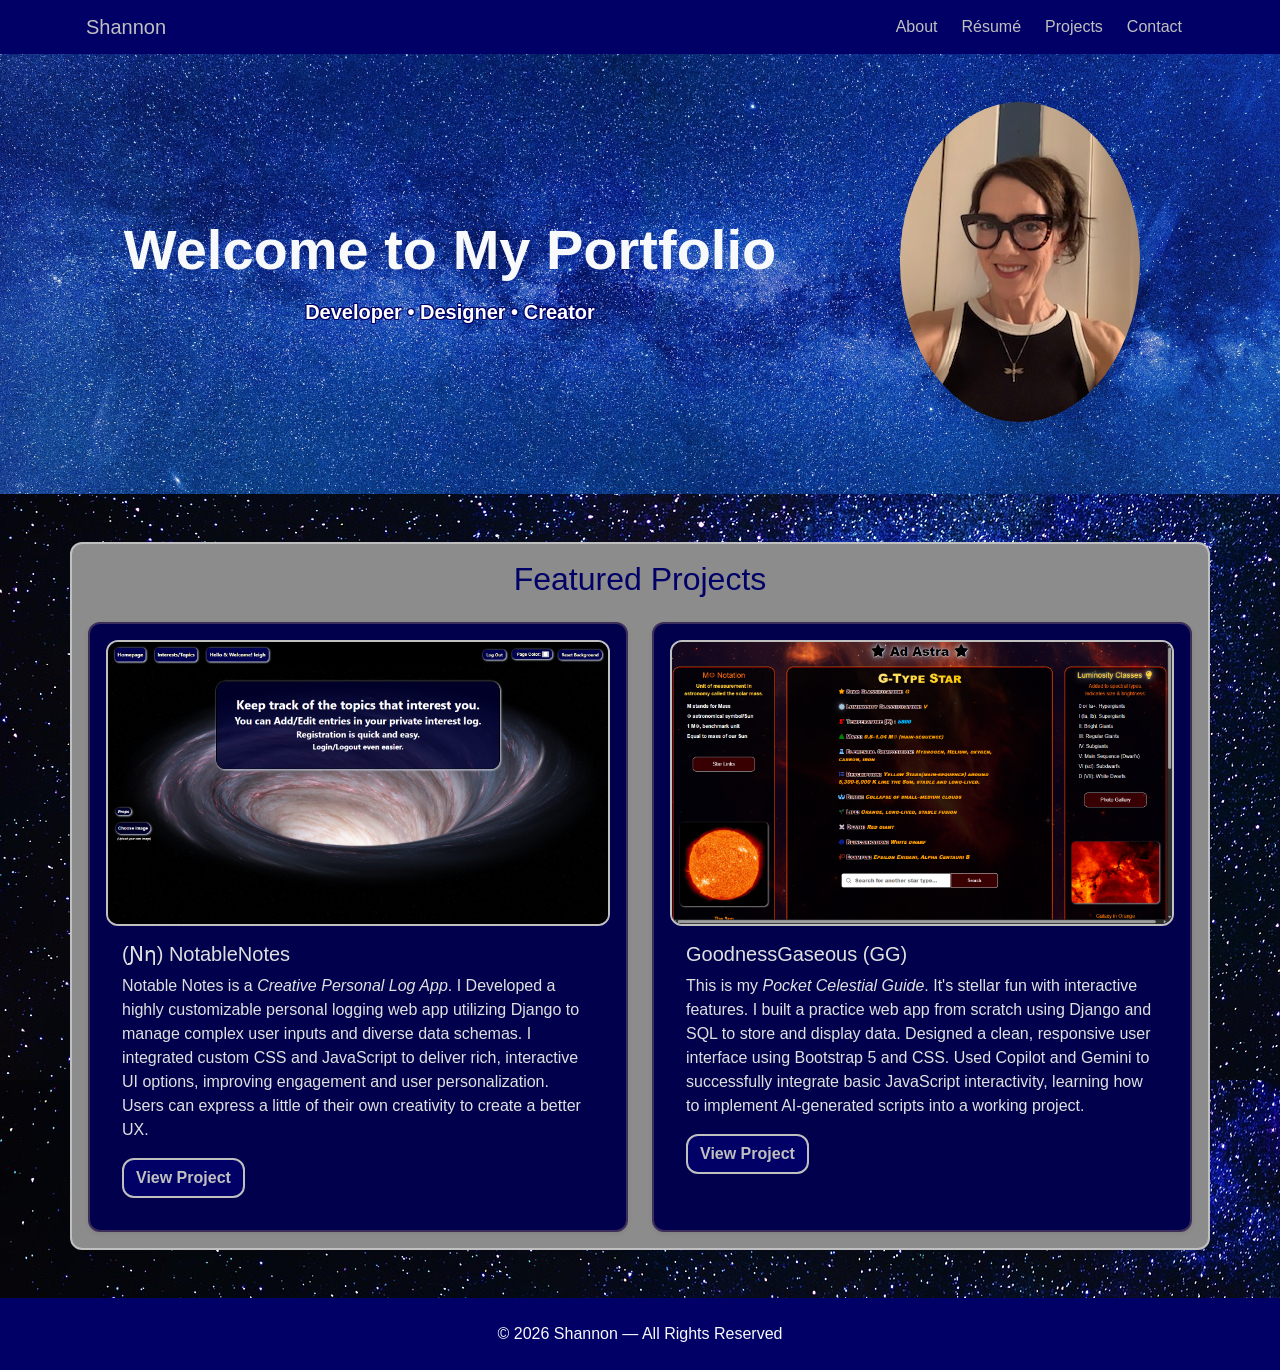
<file: index.html>
<!DOCTYPE html>
<html lang="en">
<head>
    <meta charset="UTF-8">
    <meta name="google-site-verification" content="Bz2eyYbPrxdLmYtWb9MYtd7LvRQwfpMg6ujHwHSCB98" />
    <meta name="viewport" content="width=device-width, initial-scale=1.0">
    <title>Shannon Leigh Comeaux | Portfolio</title>

    <!-- Bootstrap 5 CSS -->
    <link href="https://cdn.jsdelivr.net/npm/bootstrap@5.3.2/dist/css/bootstrap.min.css" rel="stylesheet">
    <link rel="icon" type="image/png" href="images/portfolio_icon.png">
    <!-- My custom CSS -->
    <link rel="stylesheet" href="css/styles.css">
</head>
<body>

    <!-- Navbar -->
    <nav class="navbar navbar-expand-lg navbar-dark my-custom-navbar">
        <div class="container" id="nav-text">
            <a class="navbar-brand" href="index.html">Shannon</a>

            <button class="navbar-toggler" type="button" data-bs-toggle="collapse" data-bs-target="#navbarNav"  style="color:silver;">
                <span class="navbar-toggler-icon" id="index-icon"></span>
            </button>

            <div class="collapse navbar-collapse" id="navbarNav">
                <ul class="navbar-nav ms-auto">
                    <li class="nav-item"><a class="nav-link" href="about.html">About</a></li>
                    <li class="nav-item"><a class="nav-link" href="resume.html">Résumé</a></li>
                    <li class="nav-item"><a class="nav-link" href="projects.html">Projects</a></li>
                    <li class="nav-item"><a class="nav-link" href="contact.html">Contact</a></li>
                </ul>
            </div>
        </div>
    </nav>

    <!-- Header Section -->
    <header class="py-5 bg-dark text-light text-center">
        <div class="container">
          <div class="row align-items-center">

            <div class="col-md-8">
              <h1 class="display-4 fw-bold">Welcome to My Portfolio</h1>
              <h2 class="lead mt-3">
                Developer • Designer • Creator
              </h2>
             </div>
             <div class="col-md-4 text-center mb-4">
               <img src="images/pfp6.jpg" class="img-fluid rounded-circle shadow" alt="Profile Photo">
             </div>
          </div>
        </div>
    </header>

    <!-- Projects Preview -->
    <section class="py-5">
        <div class="container" id="feat-proj">
            <h2 class="mb-4 text-center">Featured Projects</h2>

            <div class="row g-4">

                <!-- Project Card 1 -->
                <div class="col-md-6">
                    <div class="card h-100 shadow-sm">
                      <a href="images/notablehomepagescreenshot.png" target="_blank">
                        <img src="images/notablehomepagescreenshot.png" class="card-img-top" alt="Notable Notes">
                      </a>
                        <div class="card-body">
                            <h5 class="card-title">(Ɲƞ) NotableNotes</h5>
                            <p class="card-text">
                              Notable Notes is a <i>Creative Personal Log App</i>.
                              I Developed a highly customizable personal logging web app utilizing Django
                              to manage complex user inputs and diverse data schemas.
                              I integrated custom CSS and JavaScript to deliver rich, interactive UI options,
                              improving engagement and user personalization.
                              Users can express a little of their own creativity to create a better UX.
                            </p>
                            <a href="https://learn-log-73sc.onrender.com" class="btn" target="_blank">View Project</a>
                        </div>
                    </div>
                </div>

                <!-- Project Card 2 -->
                <div class="col-md-6">
                    <div class="card h-100 shadow-sm">
                      <a href="images/detailsscreenshot1.png" target="_blank">
                        <img src="images/detailsscreenshot1.png" class="card-img-top" alt="GoodnessGaseous">
                      </a>
                        <div class="card-body">
                            <h5 class="card-title">GoodnessGaseous (GG)</h5>
                            <p class="card-text">
                              This is my <i>Pocket Celestial Guide</i>.
                              It's stellar fun with interactive features.
                              I built a practice web app from scratch using Django and SQL to store and display data.
                              Designed a clean, responsive user interface using Bootstrap 5 and CSS.
                              Used Copilot and Gemini to successfully integrate basic JavaScript interactivity,
                              learning how to implement AI-generated scripts into a working project.
                            </p>
                            <a href="https://goodgas.onrender.com" class="btn" target="_blank">View Project</a>
                        </div>
                    </div>
                </div>

            </div>
        </div>
    </section>

    <!-- Footer -->
    <footer class="py-4  text-light text-center">
        <div class="container">
            <p class="mb-0">© 2026 Shannon — All Rights Reserved</p>
        </div>
    </footer>

    <!-- Bootstrap JS -->
    <script
        src="https://cdn.jsdelivr.net/npm/bootstrap@5.3.2/dist/js/bootstrap.bundle.min.js">
    </script>

    <!-- My custom JS -->
    <script src="js/main.js"></script>

</body>
</html>
</file>
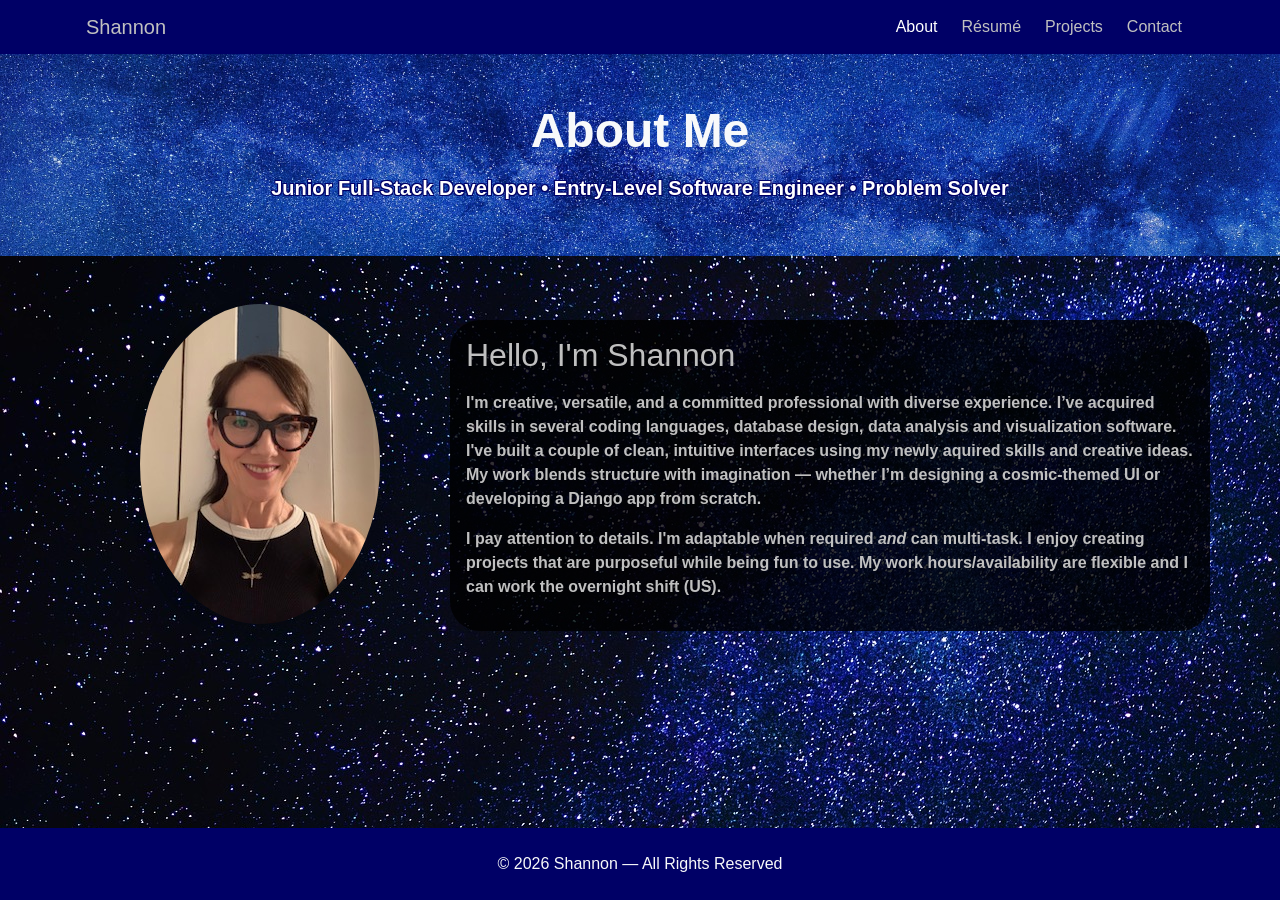
<file: about.html>
<!DOCTYPE html>
<html lang="en">
<head>
    <meta charset="UTF-8">
    <meta name="viewport" content="width=device-width, initial-scale=1.0">
    <title>About Me | Shannon Leigh Comeaux</title>

    <link href="https://cdn.jsdelivr.net/npm/bootstrap@5.3.2/dist/css/bootstrap.min.css" rel="stylesheet">
    <link rel="icon" type="image/png" href="images/portfolio_icon.png">
    <link rel="stylesheet" href="css/styles.css">
<style>

</style>
</head>
<body>

<nav class="navbar navbar-expand-lg navbar-dark my-custom-navbar">
    <div class="container">
        <a class="navbar-brand" href="index.html">Shannon</a>
        <button class="navbar-toggler" type="button" data-bs-toggle="collapse" data-bs-target="#navbarNav">
            <span class="navbar-toggler-icon" id="index-icon"></span>
        </button>

        <div class="collapse navbar-collapse" id="navbarNav">
            <ul class="navbar-nav ms-auto">
                <li class="nav-item"><a class="nav-link active" href="about.html">About</a></li>
                <li class="nav-item"><a class="nav-link" href="resume.html">Résumé</a></li>
                <li class="nav-item"><a class="nav-link" href="projects.html">Projects</a></li>
                <li class="nav-item"><a class="nav-link" href="contact.html">Contact</a></li>
            </ul>
        </div>
    </div>
</nav>

<header class="py-5 bg-dark text-light text-center">
    <div class="container">
        <h1 class="display-5 fw-bold">About Me</h1>
        <h2 class="lead mt-3">Junior Full-Stack Developer • Entry-Level Software Engineer • Problem Solver</h2>
    </div>
</header>

<section class="py-5">
    <div class="container" id="about-con">
        <div class="row align-items-center">

            <div class="col-md-4 text-center mb-4">
                <img src="images/pfp2.jpg" class="img-fluid rounded-circle shadow" alt="Profile Photo">
            </div>

            <div class="col-md-8" id="section-text">
                <h2>Hello, I'm Shannon</h2>
                <p class="mt-3">
                    I'm creative, versatile, and a committed professional with diverse experience.
                    I’ve acquired skills in several coding languages, database design, data analysis and
                    visualization software.
                    I've built a couple of clean, intuitive interfaces using my newly aquired skills and creative ideas.
                    My work blends structure with imagination — whether I’m designing a cosmic-themed UI or
                    developing a Django app from scratch.
                </p>
                <p>
                    I pay attention to details. I'm adaptable when required <em>and</em> can multi-task. I enjoy
                    creating projects that are purposeful while being fun to use. My work hours/availability are flexible and I can
                    work the overnight shift (US).
                </p>
            </div>

        </div>
    </div>
</section>

<footer class="py-4 text-light text-center">
    <div class="container">
        <p class="mb-0">© 2026 Shannon — All Rights Reserved</p>
    </div>
</footer>

<script src="https://cdn.jsdelivr.net/npm/bootstrap@5.3.2/dist/js/bootstrap.bundle.min.js"></script>
<script src="js/main.js"></script>

</body>
</html>
</file>
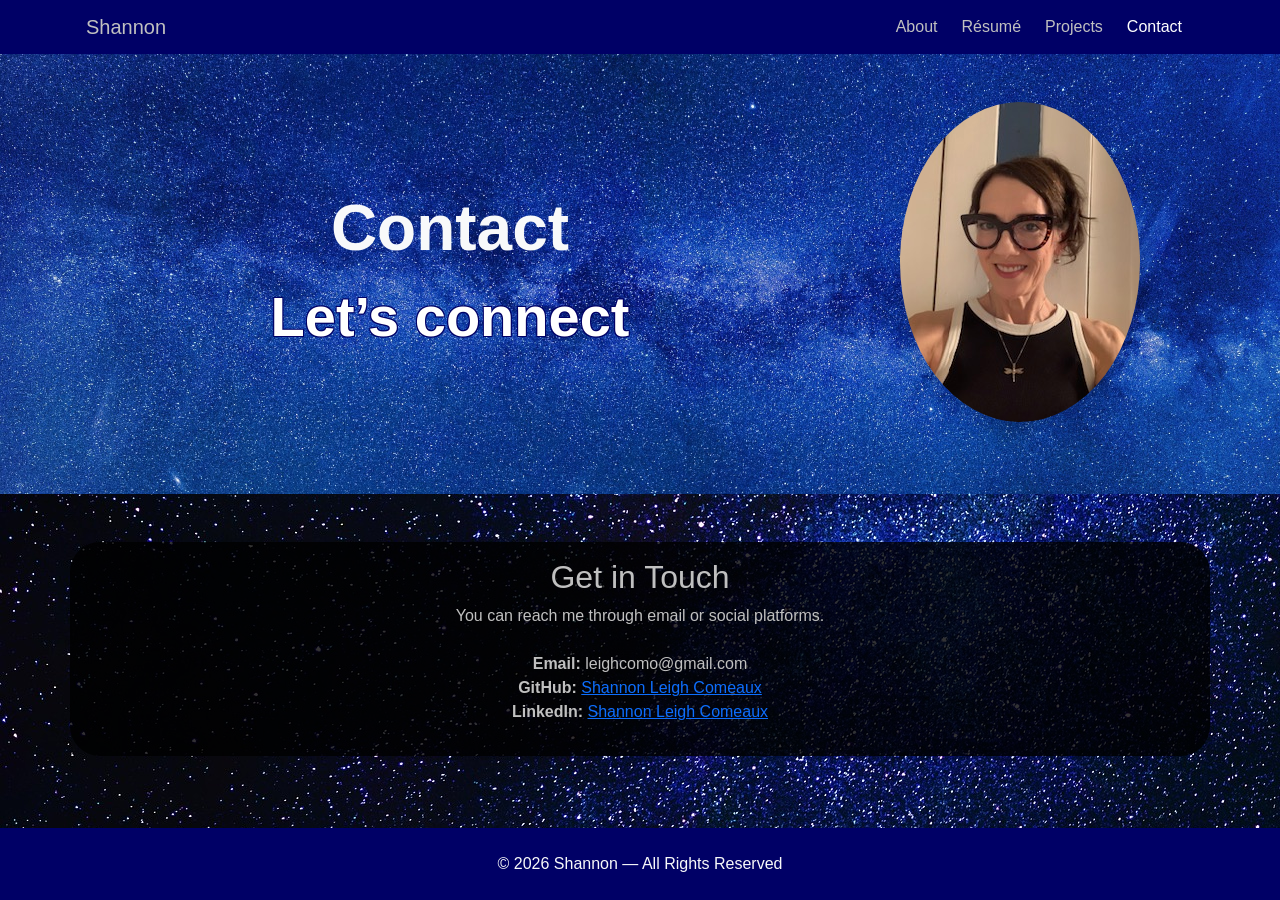
<file: contact.html>
<!DOCTYPE html>
<html lang="en">
<head>
    <meta charset="UTF-8">
    <meta name="viewport" content="width=device-width, initial-scale=1.0">
    <title>Shannon Leigh Comeaux | Contact</title>

    <link href="https://cdn.jsdelivr.net/npm/bootstrap@5.3.2/dist/css/bootstrap.min.css" rel="stylesheet">
    <link rel="icon" type="image/png" href="images/portfolio_icon.png">
    <link rel="stylesheet" href="css/styles.css">
</head>
<body>

<nav class="navbar navbar-expand-lg navbar-dark my-custom-navbar">
    <div class="container">
        <a class="navbar-brand" href="index.html">Shannon</a>
        <button class="navbar-toggler" type="button" data-bs-toggle="collapse" data-bs-target="#navbarNav">
            <span class="navbar-toggler-icon" id="index-icon"></span>
        </button>

        <div class="collapse navbar-collapse" id="navbarNav">
            <ul class="navbar-nav ms-auto">
                <li class="nav-item"><a class="nav-link" href="about.html">About</a></li>
                <li class="nav-item"><a class="nav-link" href="resume.html">Résumé</a></li>
                <li class="nav-item"><a class="nav-link" href="projects.html">Projects</a></li>
                <li class="nav-item"><a class="nav-link active" href="contact.html">Contact</a></li>
            </ul>
        </div>
    </div>
</nav>

<header class="py-5 bg-dark text-light text-center">
    <div class="container">
      <div class="row align-items-center">
        <div class="col-md-8">
          <h1 class="display-3 fw-bold">Contact</h1>
          <h2 class="lead mt-3 display-4">Let’s connect</h2>
        </div>

        <div class="col-md-4 text-center mb-4">
          <img src="images/pfp6.jpg" class="img-fluid rounded-circle shadow" alt="Profile Photo">
        </div>
      </div>
    </div>
</header>

<section class="py-5">
    <div class="container text-center" id="section-text">
        <h2>Get in Touch</h2>
        <p class="mb-4">You can reach me through email or social platforms.</p>

        <ul class="list-unstyled">
            <li><strong>Email:</strong> leighcomo@gmail.com</li>
            <li><strong>GitHub:</strong> <a href="https://github.com/ShannonLeigh123" target="_blank">Shannon Leigh Comeaux</a></li>
            <li><strong>LinkedIn:</strong> <a href="https://www.linkedin.com/in/shannon-leigh-comeaux-80b374443/" target="_blank">Shannon Leigh Comeaux</a></li>
        </ul>

    </div>
</section>

<footer class="py-4 text-light text-center">
    <div class="container">
        <p class="mb-0">© 2026 Shannon — All Rights Reserved</p>
    </div>
</footer>

<script src="https://cdn.jsdelivr.net/npm/bootstrap@5.3.2/dist/js/bootstrap.bundle.min.js"></script>
<script src="js/main.js"></script>

</body>
</html>
</file>
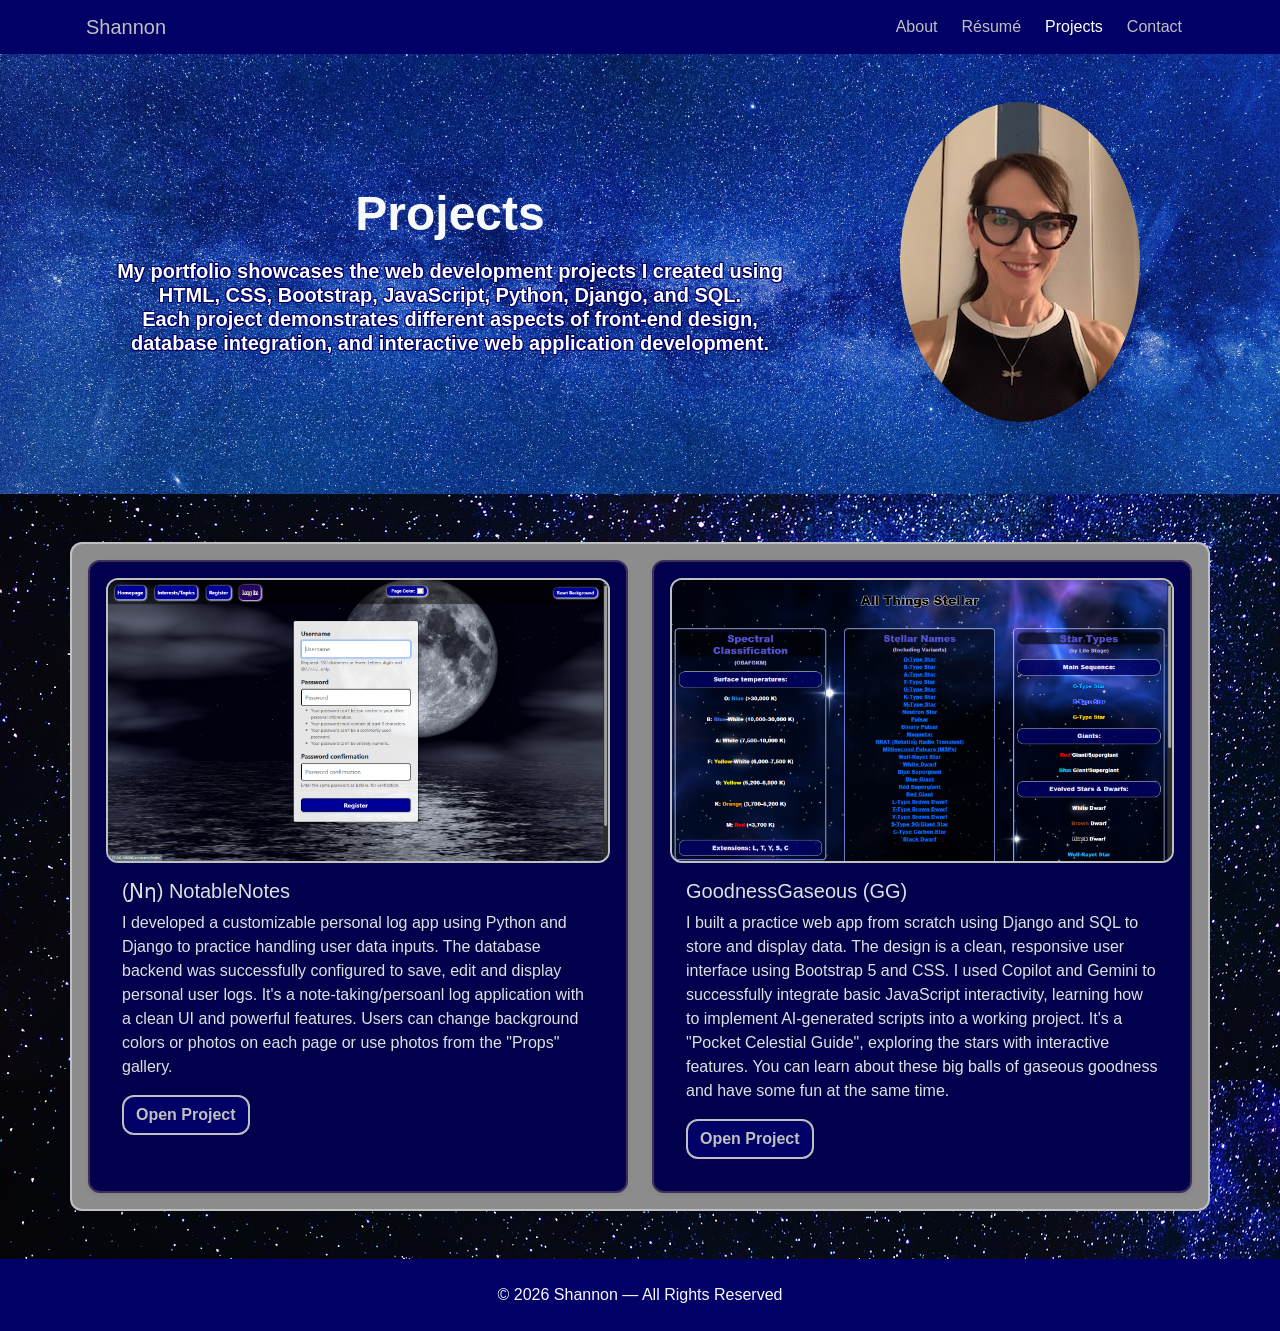
<file: projects.html>
<!DOCTYPE html>
<html lang="en">
<head>
    <meta charset="UTF-8">
    <meta name="viewport" content="width=device-width, initial-scale=1.0">
    <title>Shannon Leigh Comeaux | Projects</title>

    <link href="https://cdn.jsdelivr.net/npm/bootstrap@5.3.2/dist/css/bootstrap.min.css" rel="stylesheet">
    <link rel="icon" type="image/png" href="images/portfolio_icon.png">
    <link rel="stylesheet" href="css/styles.css">
</head>
<body>

<nav class="navbar navbar-expand-lg navbar-dark my-custom-navbar">
    <div class="container">
        <a class="navbar-brand" href="index.html">Shannon</a>
        <button class="navbar-toggler" type="button" data-bs-toggle="collapse" data-bs-target="#navbarNav">
            <span class="navbar-toggler-icon" id="index-icon"></span>
        </button>

        <div class="collapse navbar-collapse" id="navbarNav">
            <ul class="navbar-nav ms-auto">
                <li class="nav-item"><a class="nav-link" href="about.html">About</a></li>
                <li class="nav-item"><a class="nav-link" href="resume.html">Résumé</a></li>
                <li class="nav-item"><a class="nav-link active" href="projects.html">Projects</a></li>
                <li class="nav-item"><a class="nav-link" href="contact.html">Contact</a></li>
            </ul>
        </div>
    </div>
</nav>

<header class="py-5 bg-dark text-light text-center">
    <div class="container">
      <div class="row align-items-center">
        <div class="col-md-8">
          <h1 class="display-5 fw-bold">Projects</h1>
          <h2 class="lead mt-3">My portfolio showcases the web development projects I created using
                            <br>HTML, CSS, Bootstrap, JavaScript, Python, Django, and SQL.
                            <br>Each project demonstrates different aspects of front-end design,
                            <br>database integration, and interactive web application development.</h2>
        </div>
        <div class="col-md-4 text-center mb-4">
          <img src="images/pfp2.jpg" class="img-fluid rounded-circle shadow" alt="Profile Photo">
        </div>
      </div>
    </div>
</header>

<section class="py-5">

    <div class="container" id="feat-proj">
        <div class="row g-4">

            <div class="col-md-6">
                <div class="card h-100 shadow-sm">
                  <a href="images/loginscreenshot.png" target="_blank">
                    <img src="images/loginscreenshot.png" class="card-img-top" alt="Notable Notes">
                  </a>
                    <div class="card-body">
                        <h5 class="card-title">(Ɲƞ) NotableNotes</h5>
                        <p class="card-text">
                            I developed a customizable personal log app using Python and Django
                            to practice handling user data inputs.
                            The database backend was successfully configured to save, edit and display
                            personal user logs.
                            It's a note-taking/persoanl log application with a clean UI and powerful features.
                            Users can change background colors or photos on each page or use photos from the "Props" gallery.
                        </p>
                        <a href="https://learn-log-73sc.onrender.com" class="btn" target="_blank">Open Project</a>
                    </div>
                </div>
            </div>

            <div class="col-md-6">
                <div class="card h-100 shadow-sm">
                  <a href="images/starlistscreen.png" target="_blank">
                    <img src="images/starlistscreen.png" class="card-img-top" alt="GoodnessGaseous">
                  </a>
                    <div class="card-body">
                        <h5 class="card-title">GoodnessGaseous (GG)</h5>
                        <p class="card-text">
                            I built a practice web app from scratch using Django and SQL to store and display data.
                            The design is a clean, responsive user interface using Bootstrap 5 and CSS.
                            I used Copilot and Gemini to successfully integrate basic JavaScript interactivity,
                            learning how to implement AI-generated scripts into a working project.
                            It's a  "Pocket Celestial Guide", exploring the stars with interactive features.
                            You can learn about these big balls of gaseous goodness and have some fun at the same time.
                        </p>
                        <a href="https://goodgas.onrender.com" class="btn" target="_blank">Open Project</a>
                    </div>
                </div>
            </div>
        </div>
    </div>
</section>

<footer class="py-4 text-light text-center">
    <div class="container">
        <p class="mb-0">© 2026 Shannon — All Rights Reserved</p>
    </div>
</footer>

<script src="https://cdn.jsdelivr.net/npm/bootstrap@5.3.2/dist/js/bootstrap.bundle.min.js"></script>
<script src="js/main.js"></script>

</body>
</html>
</file>
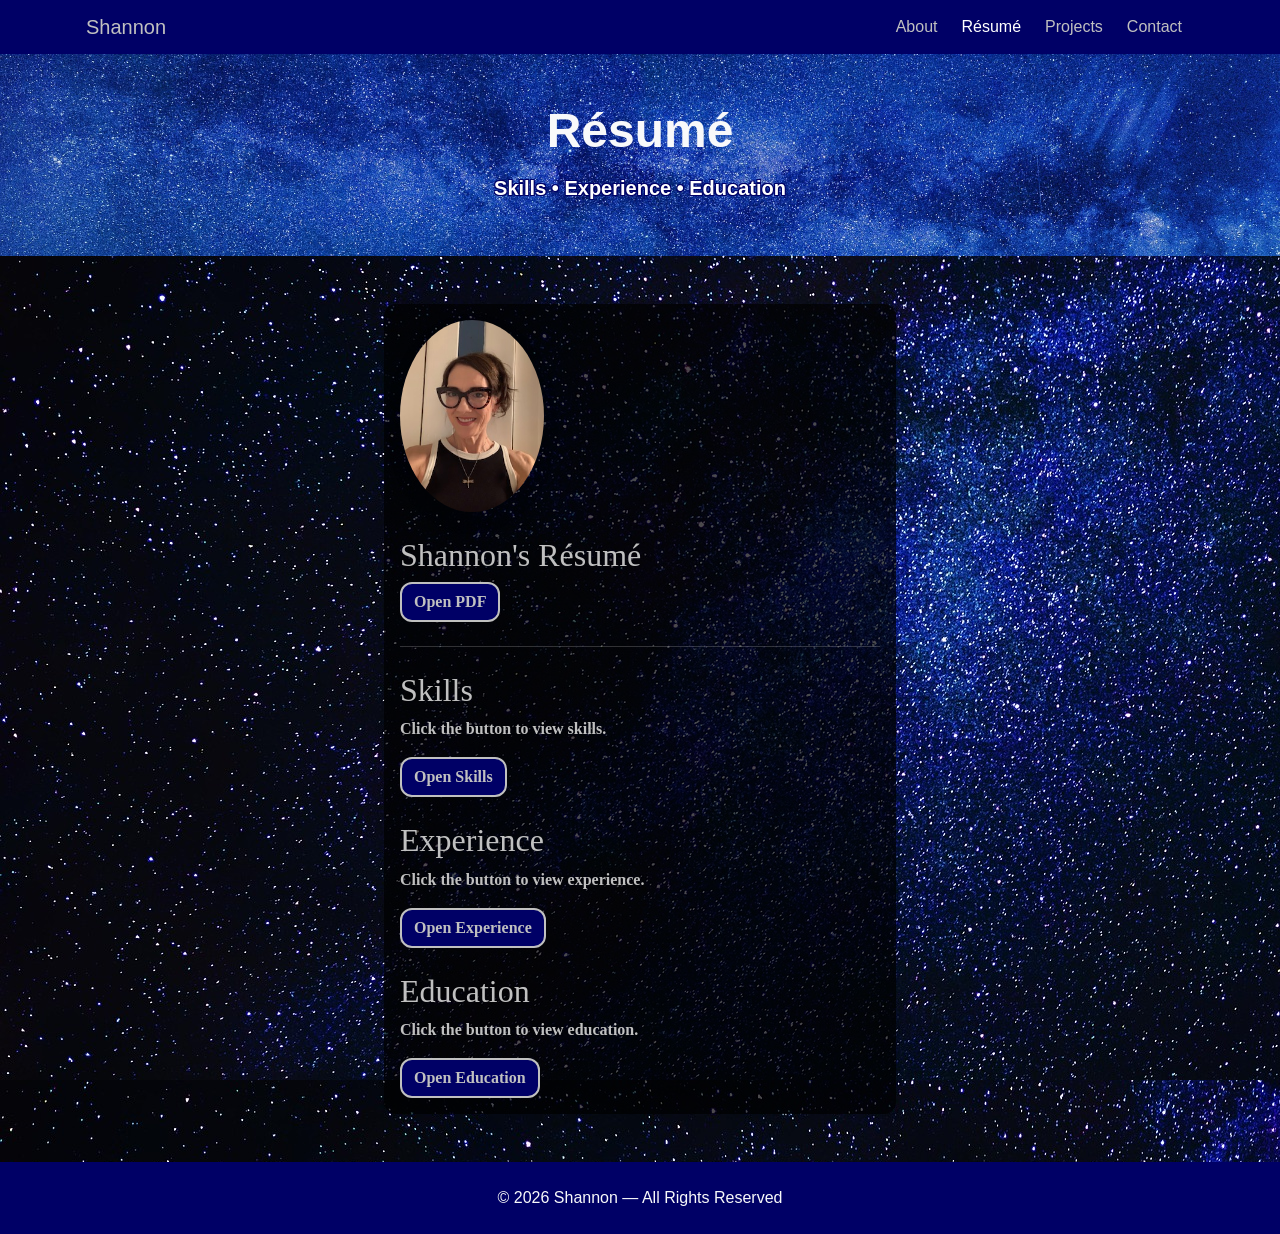
<file: resume.html>
<!DOCTYPE html>
<html lang="en">
<head>
  <meta charset="UTF-8">
  <meta name="viewport" content="width=device-width, initial-scale=1.0">
  <title>Shannon Leigh Comeaux | Résumé</title>

  <link href="https://cdn.jsdelivr.net/npm/bootstrap@5.3.2/dist/css/bootstrap.min.css" rel="stylesheet">
  <link rel="icon" type="image/png" href="images/portfolio_icon.png">
  <link rel="stylesheet" href="css/styles.css">
</head>
<body>

<nav class="navbar navbar-expand-lg navbar-dark my-custom-navbar">
  <div class="container">
    <a class="navbar-brand" href="index.html">Shannon</a>
    <button class="navbar-toggler" type="button" data-bs-toggle="collapse" data-bs-target="#navbarNav">
      <span class="navbar-toggler-icon" id="index-icon"></span>
    </button>

    <div class="collapse navbar-collapse" id="navbarNav">
      <ul class="navbar-nav ms-auto">
        <li class="nav-item"><a class="nav-link" href="about.html">About</a></li>
        <li class="nav-item"><a class="nav-link active" href="resume.html">Résumé</a></li>
        <li class="nav-item"><a class="nav-link" href="projects.html">Projects</a></li>
        <li class="nav-item"><a class="nav-link" href="contact.html">Contact</a></li>
      </ul>
    </div>
  </div>
</nav>

<header class="py-5 bg-dark text-light text-center">
  <div class="container">
    <h1 class="display-5 fw-bold">Résumé</h1>
    <h2 class="lead mt-3">Skills • Experience • Education</h2>
  </div>
</header>

<section class="py-5" style="color:silver;">
  <div class="container" id="resume-con">
    <div class="row align-items-center">

      <div class="col-md-4 text-center mb-4">
        <img src="images/pfp6.jpg" class="img-fluid rounded-circle shadow" alt="Profile Photo">
      </div>

      <div>
        <h2>Shannon's Résumé</h2>
        <p class="mb-4">
          <a href="assets/shannon_comeaux_resume.pdf" class="btn" target="_blank">Open PDF</a>
        </p>

        <hr>

       <h2 class="mt-4">Skills</h2>
       <p>Click the button to view skills.</p>

         <button type="button" class="btn" data-bs-toggle="modal" data-bs-target="#myModal1">
         Open Skills
         </button>

        <!-- The Modal -->
        <div class="modal fade" id="myModal1">
          <div class="modal-dialog">
            <div class="modal-content">

          <!-- Modal Header -->
          <div class="modal-header">
            <h4 class="modal-title">Skills</h4>
            <button type="button" class="btn-close" data-bs-dismiss="modal"></button>
          </div>

          <!-- Modal body -->
          <div class="modal-body">
            <ul class="main-list">

              <li class="has-sub">
                Database Design:
                <button class="toggle">-</button>
                <ul class="sub-list">
                  <li>SQL Server</li>
                  <li>PostgreSQL</li>
                  <li>MySQL</li>
                </ul>
              </li>

              <li class="has-sub">
                Programming Languages:
                <button class="toggle">-</button>
                <ul class="sub-list">
                  <li>Python</li>
                  <li>SQL</li>
                  <li>JavaScript</li>
                </ul>
              </li>

              <li class="has-sub">
                Web Development & Frameworks:
                <button class="toggle">-</button>
                <ul class="sub-list">
                  <li>Django</li>
                  <li>Bootstrap 5</li>
                  <li>HTML5</li>
                  <li>CSS3</li>
                </ul>
              </li>

              <li class="has-sub">
                Data Analytics & Visualization:
                <button class="toggle">-</button>
                <ul class="sub-list">
                  <li>Excel</li>
                  <li>Power BI</li>
                </ul>
              </li>

            </ul>
          </div>

          <!-- Modal footer -->
          <div class="modal-footer">
            <button type="button" class="btn" data-bs-dismiss="modal">Close</button>
          </div>

        </div>
      </div>
    </div>

    <h2 class="mt-4">Experience</h2>
    <p>Click the button to view experience.</p>

    <button type="button" class="btn" data-bs-toggle="modal" data-bs-target="#myModal2">
      Open Experience
    </button>

    <!-- The Modal -->
    <div class="modal fade" id="myModal2">
      <div class="modal-dialog">
        <div class="modal-content">

          <!-- Modal Header -->
          <div class="modal-header">
            <h4 class="modal-title">Experience</h4>
            <button type="button" class="btn-close" data-bs-dismiss="modal"></button>
          </div>

          <!-- Modal body -->
          <div class="modal-body">
            <ul class="main-list">
              <li>
                <h4><i>Software Engineering Projects</i></h4>
                  <ul>
                    <li>Mini Stellar Encyclopedia (Python, Django, PostgreSQL, Bootstrap 5)</li>
                      <ul>
                         <li>Architected a data-driven astronomy web app from scratch, utilizing Django
                             and a relational PostgreSQL database to store and serve complex celestial data.</li>
                         <li>Designed a mobile-first, responsive user interface using Bootstrap 5 and custom
                             layout mechanics.</li>
                         <li>Utilized GitHub Copilot and Gemini to integrate functional, AI-assisted JavaScript
                             interactivity seamlessly.</li>
                      </ul>
                   <li>Creative Personal Log App (Python, Django, PostgreSQL, Bootstrap 5)</li>
                      <ul>
                        <li>Developed a customizable logging framework utilizing Django to securely capture,
                            edit, and display diverse user data inputs.</li>
                        <li>Engineered the relational backend database structure using PostgreSQL to
                            optimize data persistence.</li>
                        <li>Leveraged AI debugging models to rapidly isolate logic bugs and accelerate the self
                            directed learning cycle.</li>
                      </ul>
                    </ul>
              </li>

              <li>
                <h4><i>Household Manager, Caregiver, Pet Caregiver</i></h4>
                <p>Dieudonne Home</p>
              </li>
              <li>
                <h4><i>Merchandiser, Designer, Installer</i></h4>
                <p>Peregrin's Florist & Decorative Services, Inc.</i></p>
              </li>
              <li>
                <h4><i>Softlines Lead, Merchandise Manager</i></h4>
                <p>Sears, Baton Rouge, LA</p>
              </li>
              <li>
                <h4><i>Kitchen Designer, Sales Associate</i></h4>
                <p>The Home Depot, Baton Rouge, LA</p>
              </li>
              <li>
                <h4><i>Vignette Installer, Sales Specialist</i></h4>
                <p>Office Depot, Baton Rouge, LA</p>
              </li>
              <li>
                <h4><i>Store Manager</i></h4>
                <p>Subway, Baton Rouge, LA</p>
              </li>
              <li>
                <h4><i>Store Merhandise Manager</i></h4>
                <p>The Gap Inc., GapKids, Baby Gap, Baton Rouge, LA</p>
              </li>
              <li>
                <h4><i>Sales Associate, Visual Display Installer</i></h4>
                <p>The Gap, Inc., Lafayette, LA</p>
              </li>
              <li>
                <h4><i>E.R. Admission Rep., PBX Operator, Data Entry</i></h4>
                <p>Dauterive Hospital, New Iberia, LA</p>
              </li>
              <li>
                <h4><i>Cosmetologist</i></h4>
                <p>Dore Dore Salon, Lafayette, LA</p>
              </li>

            </ul>
          </div>

          <!-- Modal footer -->
          <div class="modal-footer">
            <button type="button" class="btn" data-bs-dismiss="modal">Close</button>
          </div>

        </div>
      </div>
    </div>

    <h2 class="mt-4">Education</h2>
    <p>Click the button to view education.</p>

    <button type="button" class="btn" data-bs-toggle="modal" data-bs-target="#myModal">
      Open Education
    </button>

    <!-- The Modal -->
    <div class="modal fade" id="myModal">
      <div class="modal-dialog">
        <div class="modal-content">

          <!-- Modal Header -->
          <div class="modal-header">
            <h4 class="modal-title">Education & Courses Completed</h4>
            <button type="button" class="btn-close" data-bs-dismiss="modal"></button>
          </div>

          <!-- Modal body -->
          <div class="modal-body">
            <ul class="main-list">

              <li class="has-sub">
                Alison Courses
                <button class="toggle">-</button>
                <ul class="sub-list">
                  <li>Microsoft Excel Essentials</li>
                  <li>Microsoft Excel Formulas and Functions</li>
                  <li>Microsoft Excel 2019 for Beginners</li>
                  <li>Simplified Microsoft Excel Functions</li>
                  <li>Diploma in Microsoft Excel for Beginners and Experts</li>
                  <li>Introduction to Python</li>
                  <li>Python for Beginners</li>
                  <li>SQL for Beginners</li>
                  <li>Diploma in Python Programming</li>
                  <li>SQL Server for Data Analysis</li>
                  <li>Data Analysis with Tables and PivotTables in Microsoft</li>
                  <li>Diploma in Python Fundamentals</li>
                  <li>Diploma in Databases and T-SQL</li>
                  <li>Microsoft Excel 2013 - Advanced: Master Spreadsheets</li>
                  <li>Artificial Intelligence and Machine Learning in Business</li>
                  <li>Advanced Excel 2021</li>
                  <li>ChatGPT for Programmers</li>
                  <li>Diploma in Advanced SQL Server</li>
                  <li>Diploma in Microsoft Power BI for Beginners</li>
                </ul>
              </li>

              <li class="has-sub">
                W3Schools
                <button class="toggle">-</button>
                <ul class="sub-list">
                  <li>Bootstrap 5</li>
                  <li>Css</li>
                  <li>Django</li>
                  <li>Excel</li>
                  <li>HTML</li>
                  <li>NumPy</li>
                  <li>Pandas</li>
                  <li>PostgreSQL</li>
                  <li>Python</li>
                  <li>SciPy</li>
                  <li>SQL</li>
                  <li>JavaScript</li>
                </ul>
              </li>

              <li>
                MITx
                <ul class="sub-list">
                  <li>Verified Certificate</li>
                  <li>Introduction to Computer Science and Programming Using Python</li>
                </ul>
              </li>

              <li>
                University of Southwestern Louisiana
                <ul class="sub-list">
                  <li>B.S. Apparel Design and Merchandising</li>
                  <li>College of Applied Life Sciences</li>
                </ul>
              </li>

              <li>
                Lockworks Academy of Cosmetology
                <ul class="sub-list">
                  <li>Licensed Cosmetologist</li>
                </ul>
              </li>

              <li>
                New Iberia Senior High
                <ul class="sub-list">
                  <li>High School Diploma</li>
                </ul>
              </li>

            </ul>
          </div>

          <!-- Modal footer -->
          <div class="modal-footer">
            <button type="button" class="btn" data-bs-dismiss="modal">Close</button>
          </div>

        </div>
      </div>
     </div>
    </div>


  </div>
  </div>
</section>

<footer class="py-4 text-light text-center">
  <div class="container">
    <p class="mb-0">© 2026 Shannon — All Rights Reserved</p>
  </div>
</footer>

<script src="https://cdn.jsdelivr.net/npm/bootstrap@5.3.2/dist/js/bootstrap.bundle.min.js"></script>
<script src="js/main.js"></script>

</body>
</html>
</file>
<file: css/styles.css>
*,
*::before,
*::after {
    box-sizing: border-box;
}

html, body {
    height: 100%;
}

body {
  display: flex;
  flex-direction: column;
  background-color: darkblue;
  background-image: url("../images/felix-mittermeier-starry-sky-2675322_1920.jpg");
  font-family: "arial black", sans-serif, poppins;
}

.my-custom-navbar {
  background-color: #000066;
}

.my-custom-navbar .nav-link, .navbar-brand, nav-link active {
  color: silver;
  margin-right: 8px;
  padding: 4px;
  transition: transform 0.2s ease;
}

.my-custom-navbar .nav-link:hover, .navbar-brand:hover {
  background-color: rgba(255,255,255,0.7);
  border-radius: 12px;
  color: #000066;
  transform: scale(1.08);
}

/* White hamburger icon */
#index-icon {
  background-image: url("data:image/svg+xml;charset=utf8,%3Csvg viewBox='0 0 30 30' xmlns='http://www.w3.org/2000/svg'%3E%3Cpath stroke='silver' stroke-width='2' stroke-linecap='round' stroke-miterlimit='10' d='M4 7h22M4 15h22M4 23h22'/%3E%3C/svg%3E");
}

/* Glogal Header, Section & Card styling */
header {
  background-image: url("../images/felix-mittermeier-milky-way-2750627_1920.jpg");
  background-size: cover;
  background-position: center;
}

.lead {
  font-family: roboto, inter, sans-serif;
  font-weight: 700;
  color: #FFFFFF;
  text-shadow:
    -1px -1px 0 #000066,
     1px -1px 0 #000066,
    -1px  1px 0 #000066,
     1px  1px 0 #000066;
}

section {
  color: silver;
}

section .btn {
  background-color: #000066;
  color: silver;
  border: 2px solid silver;
  border-radius: 12px;
  font-weight: bold;
  transition: transform 0.2s ease;
}

section .btn:hover {
  background-color: silver;
  border: 2px solid #000066;
  color: #000066;
  transform: scale(1.08);
}

#section-text {
  background-color: rgba(0,0,0,0.8);
  border-radius: 30px;
  padding: 16px;
}


.card-img-top {
  border: 2px solid silver;
  border-radius: 12px;
}

.card {
  border: 2px solid #3d2e5a;
  border-radius: 12px;
  padding: 16px;
  background-color: #00004d;
  color: #e0e0e0;
  box-shadow: 0 4px 12px rgba(0,0,0,0.3);
}


.card:hover {
  transform: translateY(-4px);
  transition: 0.3s ease;
  box-shadow: 0 6px 18px rgba(0,0,0,0.4);
}


/* Index/welcome page */
#feat-proj {
  color: #000066;
  background-color: #8c8c8c;
  padding: 16px;
  border: 2px solid silver;
  border-radius: 12px;
}

/* About html */
#about-con {
  font-family: arial;
  font-weight: bold;
}

/* Resume html */
#resume-con {
  background-color: rgba(0,0,0,0.7);
  padding: 16px;
  border-radius: 12px;
  font-family: poppins;
  font-weight: bold;
  width: 40%;
  margin: auto;
}

#myModal, #myModal1, #myModal2 {
  font-family: poppins;
  color: black;
  font-weight: bold;
}

.modal-header {
}

/* To keep modal compact */

.hidden { display: none; }
.has-sub { position: relative; }
.toggle {
  margin-left: 8px;
  background-color: #000066;
  font-size: 0.65rem;
  border-radius: 40px;
  color: silver;
  cursor: pointer;
}

.toggle:hover {
  background-color: silver;
  color: #000066;
}

.main-list {
  color: black;
  font-weight: bold;
  list-style-type: disc;
  padding-left: 1.25rem;
}

.sub-list {
  list-style-type: circle;
  padding-left: 1.5rem;
  margin-top: 0.25rem;
  font-size: 0.9rem;
}

/* Global footer */
footer {
  background-color: #000066; /* dark dark blue */
  margin-top: auto;
}
</file>
